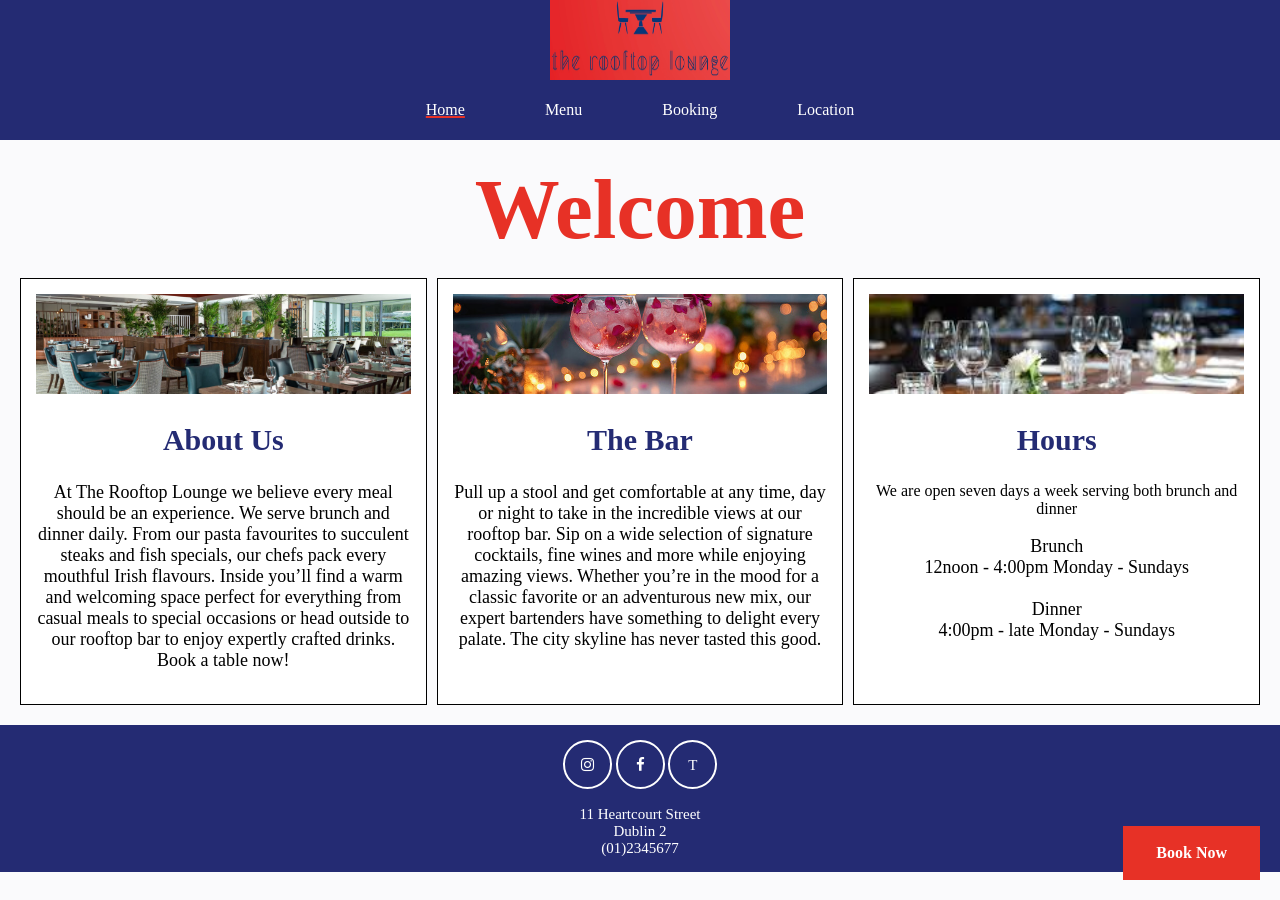
<file: index.html>
<!DOCTYPE html>
<html>
<head>
<title>Home</title>
<link rel="stylesheet" href="mycss.css">

<!-- linking font awesome library to use their social media icons -->
<link rel="stylesheet" href="https://cdnjs.cloudflare.com/ajax/libs/font-awesome/4.7.0/css/font-awesome.min.css">
</head>
<body>

<div class="header">
<img class="logo" src="images/logo.jpg" alt="logo">
</div>

<div class="divnavbar">
<a href="index.html" class="active">Home</a>
<a href="menu.html">Menu</a>
<a href="booking.html">Booking</a>
<a href="contact.html">Location</a>
</div>
<h1 id="Welcometitle">Welcome</h1>
  
<div class="row">
  <div class="column">
    <img src="images/about.jpg" alt="Inside of restaurant">
    <h2>About Us</h2>
    <p>At The Rooftop Lounge we believe every meal should be an experience. We serve brunch and dinner daily. From our pasta favourites to succulent steaks and fish specials, our chefs pack every mouthful Irish flavours. Inside you’ll find a warm and welcoming space perfect for everything from casual meals to special occasions or head outside to our rooftop bar to enjoy expertly crafted drinks. Book a table now! 
    </p>
  </div>

  <div class="column">
    <img src="images/drink.jpg" alt="Drinks">
    <h2>The Bar</h2>
    <p>Pull up a stool and get comfortable at any time, day or night to take in the incredible views at our rooftop bar. Sip on a wide selection of signature cocktails, fine wines and more while enjoying amazing views. Whether you’re in the mood for a classic favorite or an adventurous new mix, our expert bartenders have something to delight every palate. The city skyline has never tasted this good.
    </p>
  </div>

  <div class="column">
    <img src="images/hours.jpeg" alt="Set tables">
    <h2>Hours</h2>
    We are open seven days a week serving both brunch and dinner<br>
    <p>Brunch <br>
      12noon - 4:00pm Monday - Sundays<br><br>
      Dinner <br>
      4:00pm - late Monday - Sundays
  </p>
  </div>
</div>

<!-- footer that includes social media links, location and contact -->
<div class="footer">


<a href="https://www.instagram.com/cafeenseine/" class="fa fa-instagram" target="_blank"></a>
<a href="https://www.facebook.com/MilanoIreland/" class="fa fa-facebook" target="_blank"></a>
<a href="https://www.tiktok.com/@eddierocketsirl" class="fa fa-tiktok" target="_blank">T</a>

<br>
<br>
11 Heartcourt Street<br>
Dublin 2 <br>
(01)2345677
</div>
  
<div class="booknow">
  <a href="Booking.html">Book Now</a>
</div>
</body>
</html>
</file>
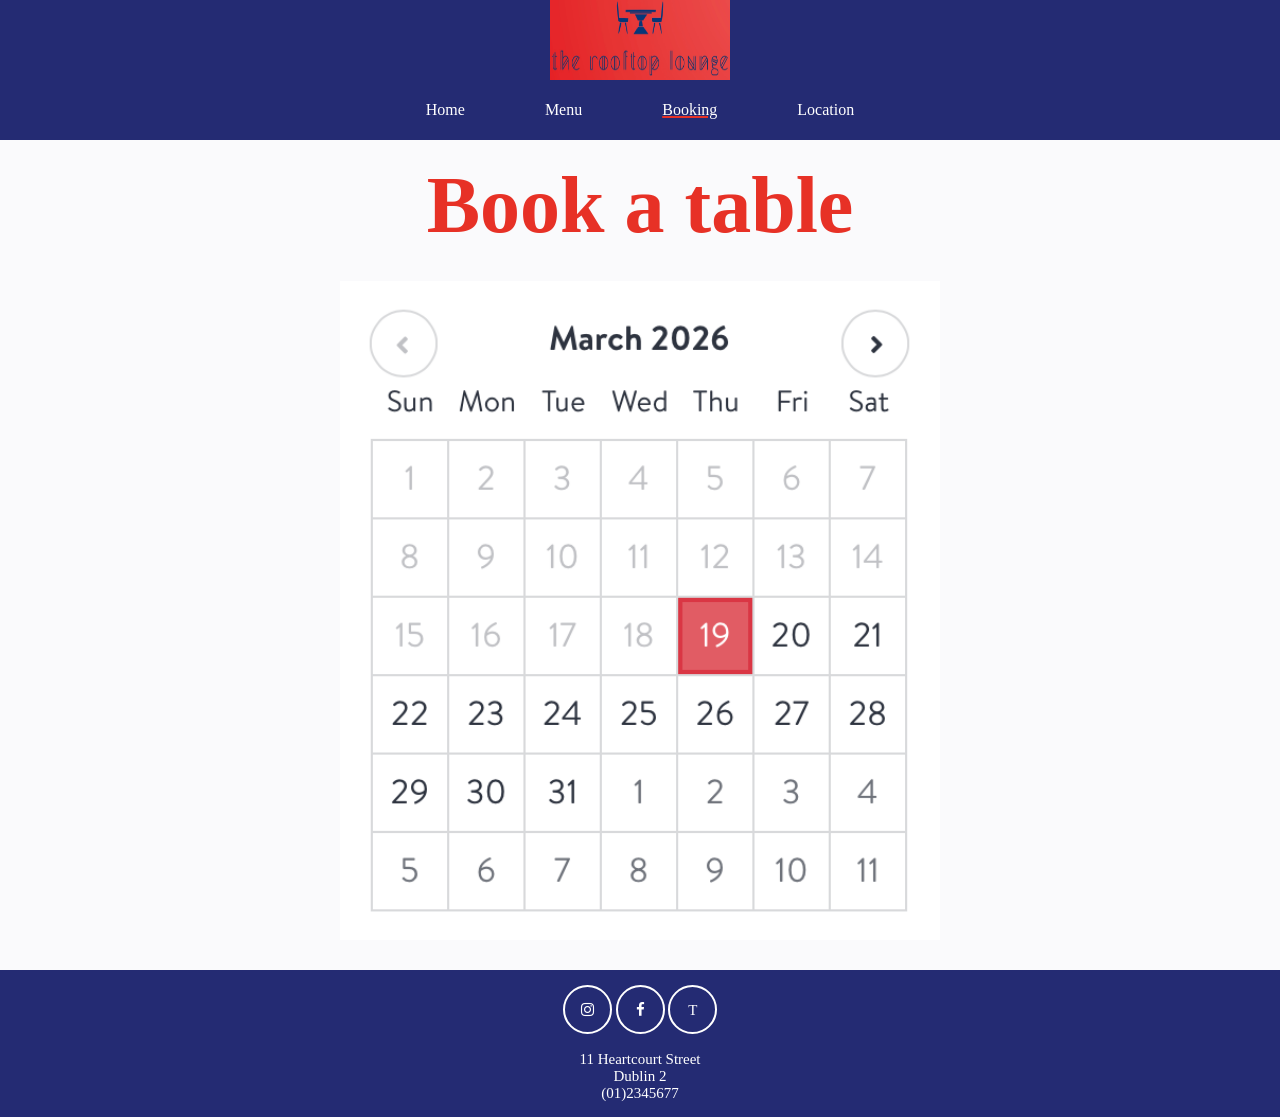
<file: booking.html>
<!DOCTYPE html>
<html>
<head>
<title>Booking</title>
<link rel="stylesheet" href="mycss.css">
<link rel="stylesheet" href="https://cdnjs.cloudflare.com/ajax/libs/font-awesome/4.7.0/css/font-awesome.min.css">
</head>
<body>

<div class="header">
<img class="logo" src="images/logo.jpg" alt="logo">
</div>

<div class="divnavbar">
<a href="index.html">Home</a>
<a href="menu.html">Menu</a>
<a href="booking.html" class="active">Booking</a>
<a href="contact.html">Location</a>
</div>
    
<h1>Book a table</h1> 
<img src="images/calender.png" alt="Calendar" class="centeredimg">
    
<div class="footer">


<a href="https://www.instagram.com/cafeenseine/" class="fa fa-instagram" target="_blank"></a>
<a href="https://www.facebook.com/MilanoIreland/" class="fa fa-facebook" target="_blank"></a>
<a href="https://www.tiktok.com/@eddierocketsirl" class="fa fa-tiktok" target="_blank">T</a>

<br><br>
11 Heartcourt Street<br>
Dublin 2 <br>
(01)2345677
</div>

</body>
</html>
</file>
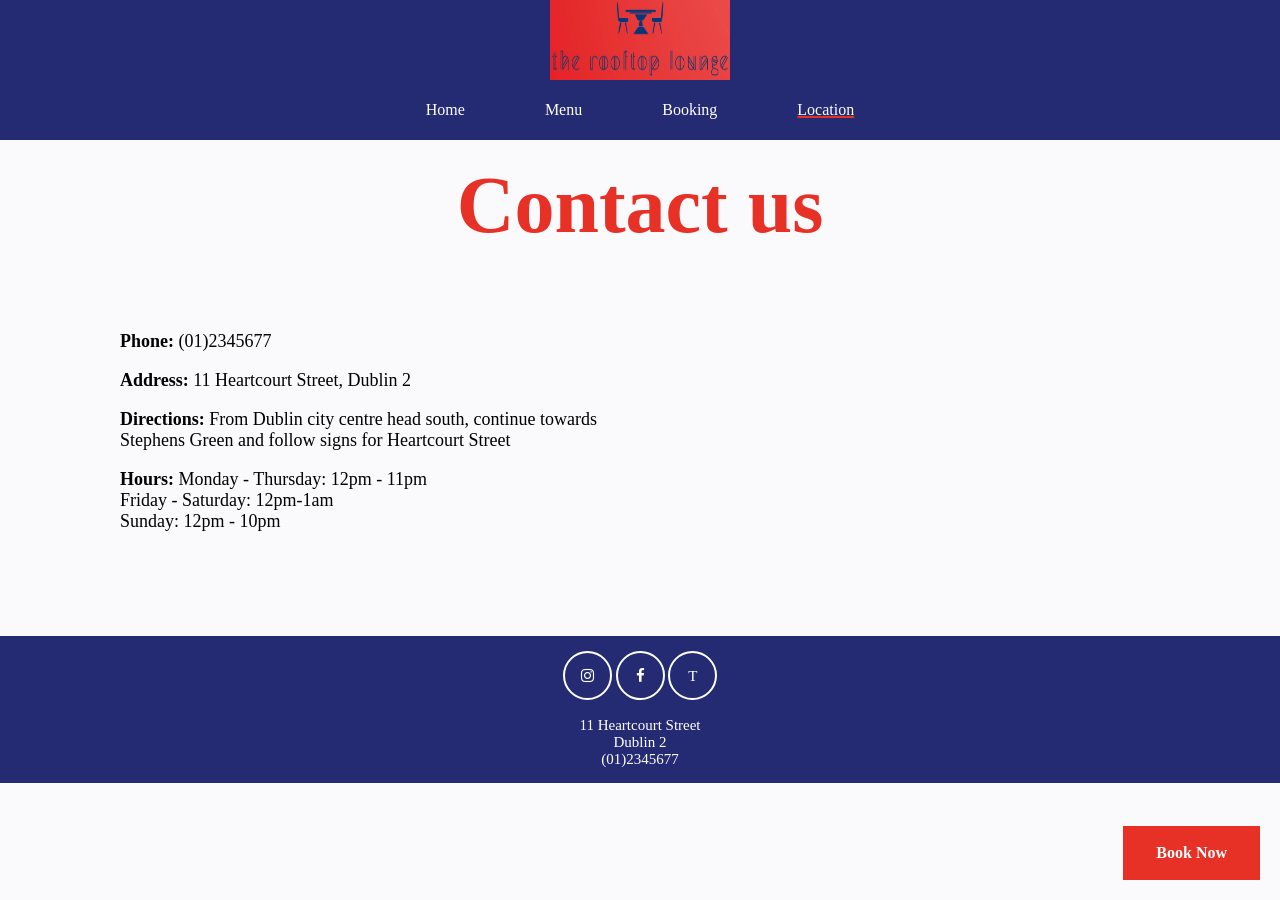
<file: contact.html>
<!DOCTYPE html>
<html>
<head>
<title>Contact</title>
<link rel="stylesheet" href="mycss.css">

<link rel="stylesheet" href="https://cdnjs.cloudflare.com/ajax/libs/font-awesome/4.7.0/css/font-awesome.min.css">
</head>
<body>

<div class="header">
<img class="logo" src="images/logo.jpg" alt="logo">
</div>

<div class="divnavbar">
<a href="index.html">Home</a>
<a href="menu.html">Menu</a>
<a href="booking.html">Booking</a>
<a href="contact.html" class="active">Location</a>
</div>
    

<h1>Contact us</h1>
 
<iframe class="float-right" src="https://www.google.com/maps/embed?pb=!1m18!1m12!1m3!1d5704.416049306764!2d-6.269481307026674!3d53.34603918210449!2m3!1f0!2f0!3f0!3m2!1i1024!2i768!4f13.1!3m3!1m2!1s0x48670ebcaed7e463%3A0x69ac82005ba562bb!2sMilano!5e0!3m2!1sen!2sie!4v1773911644331!5m2!1sen!2sie" width="400" height="300" style="border:0;" allowfullscreen="" loading="lazy" referrerpolicy="no-referrer-when-downgrade"></iframe>   
    
<div class="contacttext">
<p><b>Phone:</b> (01)2345677 </p>
<p><b>Address:</b> 11 Heartcourt Street, Dublin 2 </p>
<p><b>Directions:</b> From Dublin city centre head south, continue towards <br>Stephens Green and follow signs for Heartcourt Street </p>
<p><b>Hours:</b> Monday - Thursday: 12pm - 11pm<br>
Friday - Saturday: 12pm-1am <br>
Sunday: 12pm - 10pm</p>
</div>

   
<div style="clear: both;"></div> 
    
<div class="footer">


<a href="https://www.instagram.com/cafeenseine/" class="fa fa-instagram" target="_blank"></a>
<a href="https://www.facebook.com/MilanoIreland/" class="fa fa-facebook" target="_blank"></a>
<a href="https://www.tiktok.com/@eddierocketsirl" class="fa fa-tiktok" target="_blank">T</a>

<br><br>
11 Heartcourt Street<br>
Dublin 2 <br>
(01)2345677
</div>
<div class="booknow">
<a href="Booking.html">Book Now</a>
</div> 
</body>
</html>
</file>
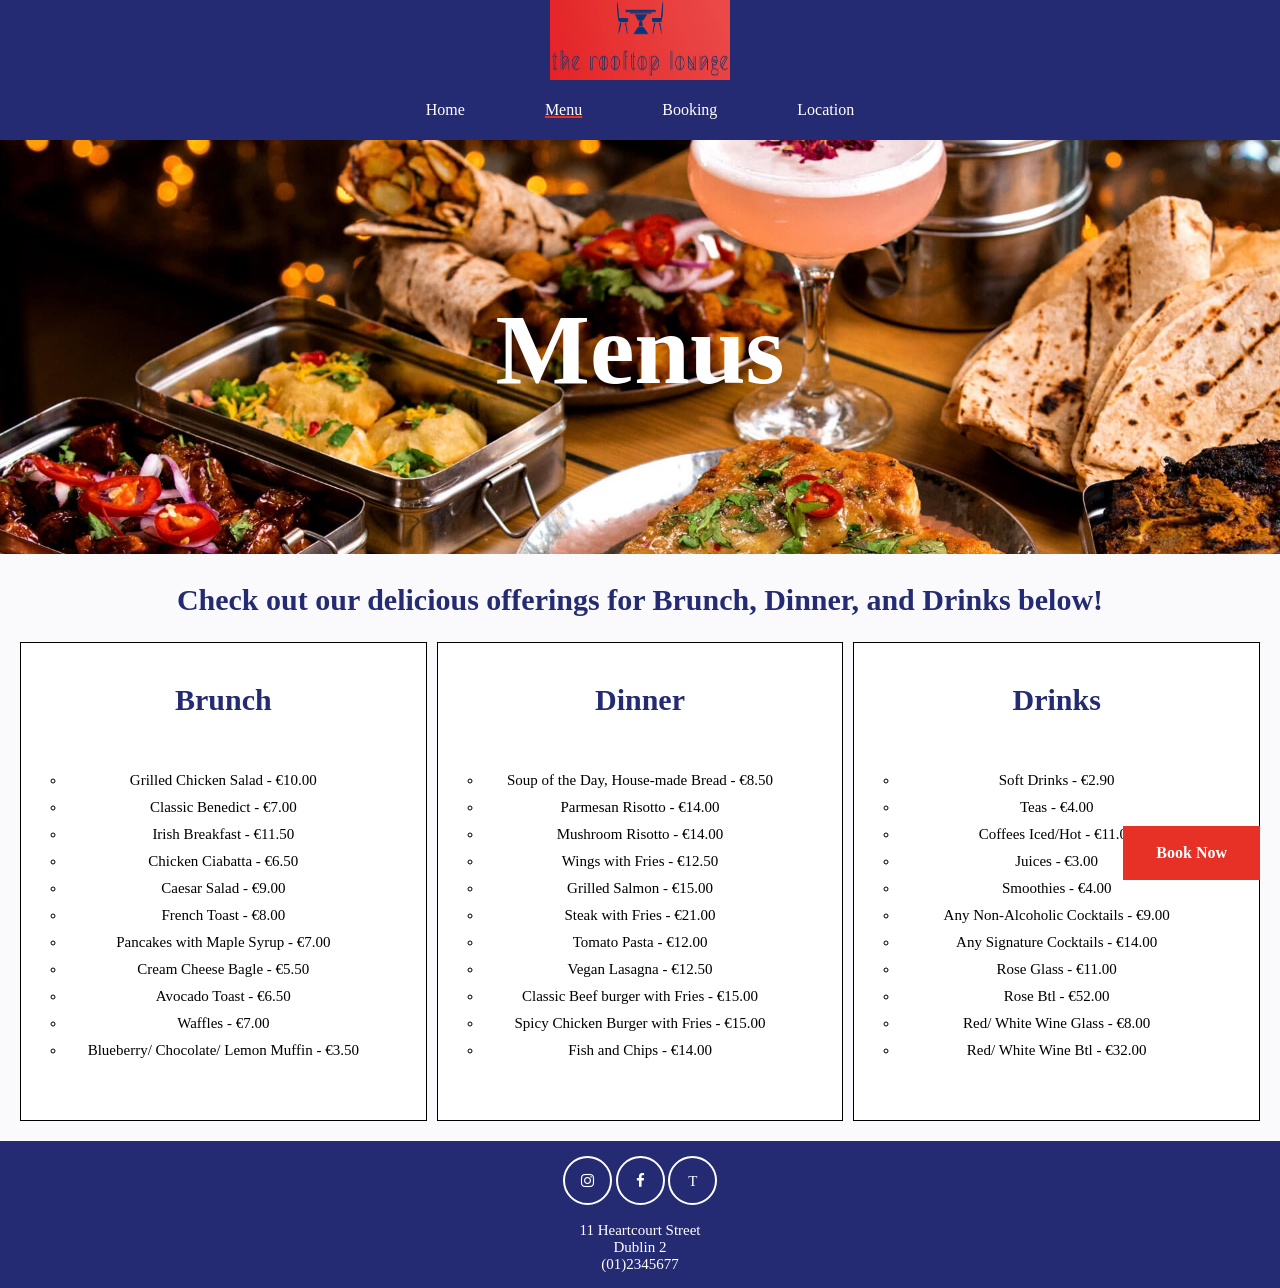
<file: menu.html>
<!DOCTYPE html>
<html>
<head>
<title>Menus</title>
<link rel="stylesheet" href="mycss.css">
<link rel="stylesheet" href="https://cdnjs.cloudflare.com/ajax/libs/font-awesome/4.7.0/css/font-awesome.min.css">
</head>
<body>

<div class="header">
<img class="logo" src="images/logo.jpg" alt="logo">
</div>

<div class="divnavbar">
<a href="index.html">Home</a>
<a href="menu.html" class="active">Menu</a>
<a href="booking.html">Booking</a>
<a href="contact.html">Location</a>
</div>

<div class="container">
  <img src="images/menus.jpg" alt="Food" style="width:100%;">
  <!-- centered title over the image -->
  <div class="centered">Menus</div>
</div>

<div class="menus">
  <h2>Check out our delicious offerings for Brunch, Dinner, and Drinks below!</h2>
</div>
<div class="row">
<!-- in column 1 is the brunch menu -->
<div class="column">
<h2>Brunch</h2>
<ul>
<li>Grilled Chicken Salad - &euro;10.00</li>
<li>Classic Benedict - &euro;7.00</li>
<li>Irish Breakfast - &euro;11.50</li>
<li>Chicken Ciabatta - &euro;6.50</li>
<li>Caesar Salad - &euro;9.00</li>
<li>French Toast - &euro;8.00</li>
<li>Pancakes with Maple Syrup - &euro;7.00</li>
<li>Cream Cheese Bagle - &euro;5.50</li>
<li>Avocado Toast - &euro;6.50</li>
<li>Waffles - &euro;7.00</li>
<li>Blueberry/ Chocolate/ Lemon Muffin - &euro;3.50</li>
</ul>
</div>

  <!-- in column 2 is the dinner menu--> 
<div class="column">
<h2>Dinner</h2>
<ul>
<li>Soup of the Day, House-made Bread - &euro;8.50</li>
<li>Parmesan Risotto - &euro;14.00</li>
<li>Mushroom Risotto - &euro;14.00</li>
<li>Wings with Fries - &euro;12.50</li>
<li>Grilled Salmon - &euro;15.00</li>
<li>Steak with Fries - &euro;21.00</li>
<li>Tomato Pasta - &euro;12.00</li>
<li>Vegan Lasagna - &euro;12.50</li>
<li>Classic Beef burger with Fries - &euro;15.00</li>
<li>Spicy Chicken Burger with Fries - &euro;15.00</li>
<li>Fish and Chips - &euro;14.00</li>
</ul>
</div>

  <!-- in dolumn 3 is the drinks menu -->
<div class="column">
<h2>Drinks</h2>
<ul>
<li>Soft Drinks - &euro;2.90</li>
<li>Teas - &euro;4.00</li>
<li>Coffees Iced/Hot - &euro;11.00</li>
<li>Juices - &euro;3.00</li>
<li>Smoothies - &euro;4.00</li>
<li>Any Non-Alcoholic Cocktails - &euro;9.00</li>
<li>Any Signature Cocktails - &euro;14.00</li>
<li>Rose Glass - &euro;11.00</li>
<li>Rose Btl - &euro;52.00</li>
<li>Red/ White Wine Glass - &euro;8.00</li>
<li>Red/ White Wine Btl - &euro;32.00</li>
</ul>
</div>
</div>


<div class="footer">


<a href="https://www.instagram.com/cafeenseine/" class="fa fa-instagram" target="_blank"></a>
<a href="https://www.facebook.com/MilanoIreland/" class="fa fa-facebook" target="_blank"></a>
<a href="https://www.tiktok.com/@eddierocketsirl" class="fa fa-tiktok" target="_blank">T</a>

<br><br>
11 Heartcourt Street<br>
Dublin 2 <br>
(01)2345677
</div>
<div class="booknow">
  <a href="Booking.html">Book Now</a>
</div>
</body>
</html>
</file>
<file: mycss.css>
body{ 
  margin: 0;
  background-color:rgba(36, 43, 115, 0.02);
}
/* use css selector for a specific styling for the welcome title */
#Welcometitle {
  text-align: center;       
  font-size: 85px;            
  margin: 20px;              
  font-weight: bold; 
  color: rgb(231, 49, 38);
  font-family: "Times New Roman", Times, serif;
	
}
h1 {
  text-align: center;       
  font-size: 80px;            
  margin: 20px;              
  font-weight: bold; 
  position: static;
  color: rgb(231, 49, 38);
  font-family: "Times New Roman", Times, serif;
	
}
h2 {
    color: #242b73;
	font-size:30px;
	font-family:Times New Roman;
}
p{
color:black;
font-size:18px;
font-family:Times New Roman;
}

.column {
  width: 33.33%;
  padding: 15px;
  box-sizing: border-box;
  text-align: center;                  
  background-color: white;
  border: 1px solid black;
}

.row{
  display: flex;
  gap:10px;
margin: 20px;
}

.column img {
  width: 100%;
  height: 100px;
  object-fit: cover;
}
.container {
  position: relative;
  text-align: center;
  color: white;
}

.centered {
  position: absolute;
  top: 50%;
  left: 50%;
  transform: translate(-50%, -50%);
  font-size: 100px;       
  font-weight: bold;
  
}

.menus {
  text-align: center;
  margin: 20px 0;
  font-size: 20px;
}


a:link{
	background-color:#242b73;
	color:white;
	padding:15px;
	text-decoration:none;
	
}
a:visited{
	background-color:#242b73;
	color:white;
	padding:15px;
	text-decoration:none;
}
a:hover{
	color:white;
	background-color:rgb(231, 49, 38);
	padding:15px;
	text-decoration:none;
}
a:active{
	background-color:rgb(231, 49, 38);
	color:white;
	padding:15px;
	text-decoration:none;
}
.divnavbar a.active {
  text-decoration: underline; 
  text-decoration-color: rgb(231, 49, 38);
  text-decoration-thickness: 2px; 
}

.divnavbar{
	background-color:#242b73;
	height:60px;
	display:flex;
  justify-content: center;      
  align-items: center; 
  gap: 50px;
}

/* right float the map */
.float-right { 
  float: right;
  width: 400px;
  height: 300px;
  margin-right: 120px;
  margin-top: 15px;
  margin-bottom:50px;
}
.contacttext {
margin-left: 120px;
margin-top: 80px;
}

.centeredimg {
  display: block;
  margin: 30px auto;
  width: 600px;
  height: auto;
}

ul{
	padding: 20px;
	list-style-type: circle;
	list-style-image: none;
	
}

ul li {
  margin: 10px;
  color:black;
  font-size:15px;
  font-family:Times New Roman;
  font-weight:normal;
  
}

.header {
  background-color: #242b73; 
  text-align: center;       
  
}

.header img{ 
width: 180px;
height:80px;
  display: block;
  margin: auto;
}

.footer { 
text-align: center;
background-color:#242b73;
color: white;
font-size: 15px;
padding: 15px;
}

.fa {
  font-size: 11px;
  width: 15px;
  
  
  text-align: center;
  text-decoration: none;
  border-radius: 50%;
  color: white;
  border: 2px solid white;  
  display: inline-block;
}

.fa:hover {
  opacity: 0.7;
}

.booknow {
  position: fixed;
  bottom: 20px;
  right: 20px;
  background-color: rgb(231, 49, 38);
  padding: 18px;
}

.booknow a {
  color: white;
  font-weight: bold;
  background-color: rgb(231, 49, 38);
}
</file>
